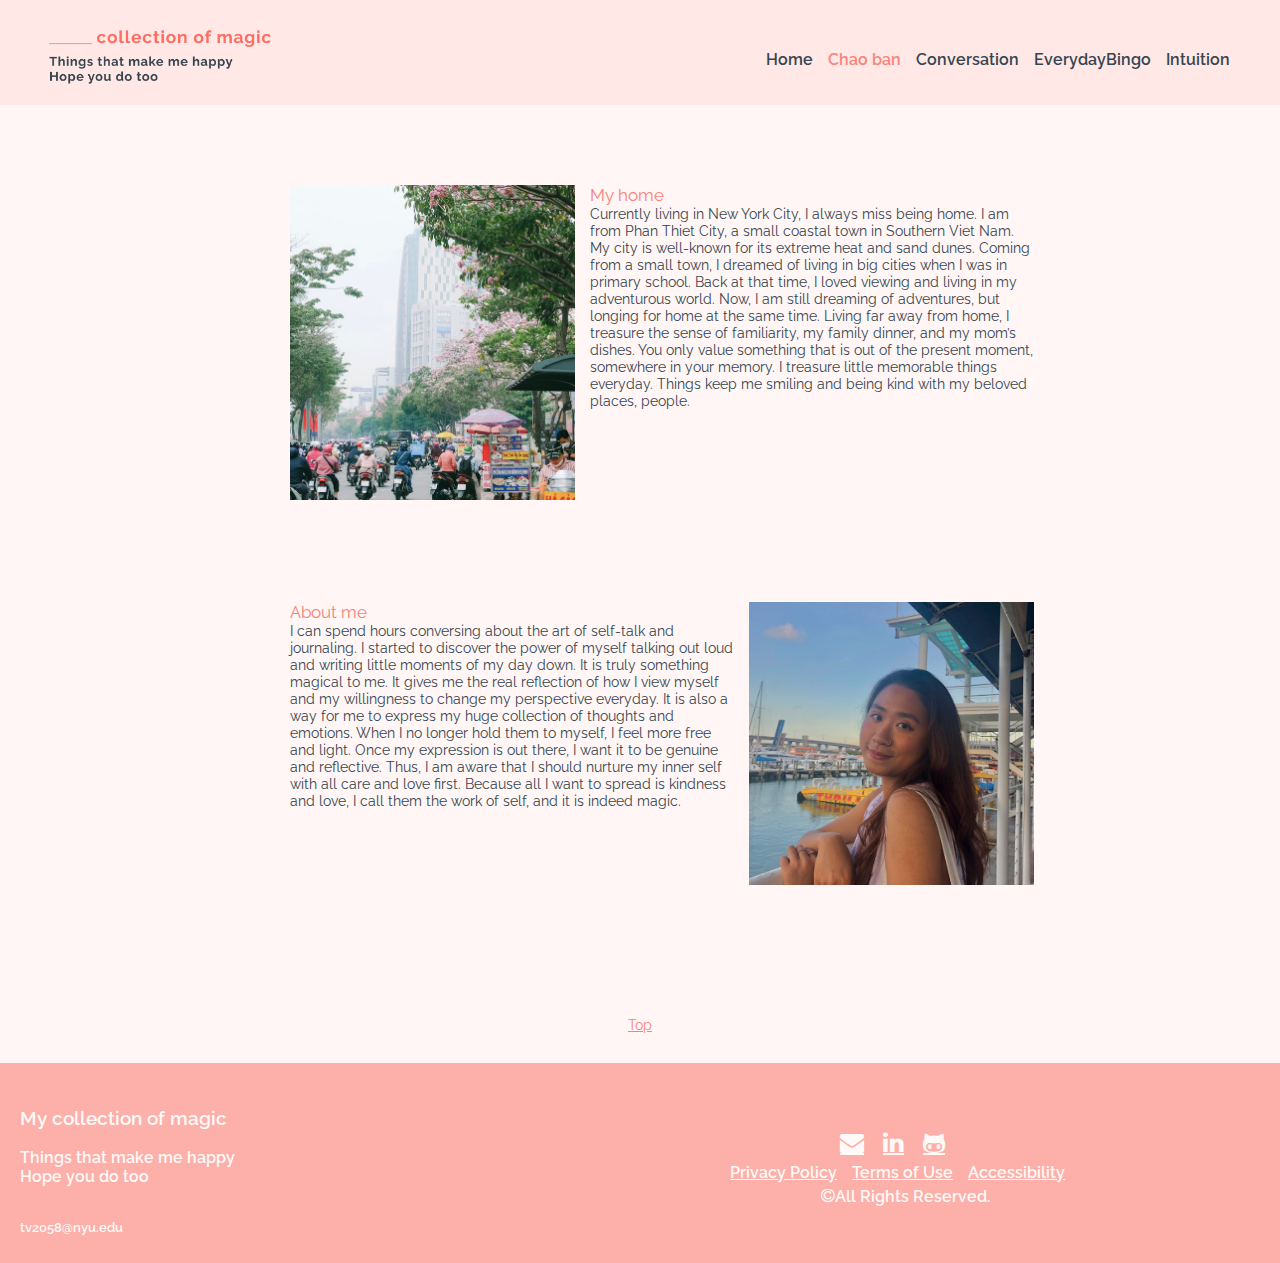
<file: page-2.html>
<!DOCTYPE html>
<html>

<head>
  <meta http-equiv="Content-Type" content="text/html; charset=UTF-8" />
  <meta name="viewport" content="width=device-width, initial-scale=1" />
  <link rel="stylesheet" href="https://cdnjs.cloudflare.com/ajax/libs/font-awesome/4.7.0/css/font-awesome.min.css" />
  <link rel="stylesheet" type="text/css" href="./assets/stylesheets/styles.css" />
  <title>Chao ban</title>
  <style>
    div{
      width: 80%;
      border: transparent; 
      display: flex;
      justify-content: center; 
    }
    div.a {
      word-wrap: break-word; 
    }
    @font-face {
      font-family: "Font Family 1";
      src: url("./Font/Raleway-SemiBold.ttf") format("truetype");
    }
    @font-face {
      font-family: "Font Family 2";
      src: url("./Font/Raleway-Regular.ttf") format("truetype");
    }
    .font-class1 {
      font-family: "Font Family 1", Raleway-SemiBold;
    }
    .font-class2 {
     font-family: "Font Family 2", Raleway-Regular;
     font-size: 0.9em; 
    }

  </style>
</head>

<body style="background-color: #fff6f5">
  <header style="background-color: #fff6f5;"> 
    <a class="logo" href="index.html"><span>____ collection of magic</span></a>
    <nav>
      <ul>
        <li>
          <a href="index.html">Home</a>
        </li>
        <li class="active-page">
          <a href="#" style="color:#f88379">Chao ban</a>
        </li>
        <li>
          <a href="page-3.html">Conversation</a>
        </li>
        <li>
          <a href="page-4.html">EverydayBingo</a>
        </li>
        <li>
          <a href="page-5.html">Intuition</a>
        </li>
      </ul>
      <div class="dropdown">
        <button class="dropbtn">Menu</button>
        <div class="dropdown-content">
          <a href="index.html">Home</a>
          <a class="active-menu-item" href="#" style="color:#f88379">Chao ban</a>
          <a href="page-3.html">Conversation</a>
          <a href="page-4.html">EverydayBingo</a>
          <a href="page-5.html">Intuition</a>
          <a href="page-6.html">My recent happiest moments</a>
        </div>
      </div>
    </nav>
  </header>
  <article style="width: 100%; padding-top: 80px; padding-left: 250px;">
    <div class="a font-class2">
      <p>
        <img class="size01 float-left padding-right" src="assets/images/city.png"
          alt="Saigon, Vietnam" />
          <span class="font-class2" style="color: #f88379; font-size: 1.2em;">My home</span>
        <br> 
        Currently living in New York City, I always miss being home. I am from Phan Thiet City, a small coastal town in Southern Viet Nam. My city is well-known for its extreme heat and sand dunes. Coming from a small town, I dreamed of living in big cities when I was in primary school. Back at that time, I loved viewing and living in my adventurous world. Now, I am still dreaming of adventures, but longing for home at the same time. Living far away from home, I treasure the sense of familiarity, my family dinner, and my mom’s dishes. You only value something that is out of the present moment, somewhere in your memory. I treasure little memorable things everyday. Things keep me smiling and being kind with my beloved places, people. 

      </br> 
      </p>
    </div>
    </article>
  <article style="width: 100%; padding-top: 50px; padding-left: 250px; padding-bottom: 50px;">
    <div class="a font-class2" style="height: 80%;">
      <p>
        <img class="size01 float-right padding-left" src="assets/images/me.png"
          alt="Me" />
        <span class="font-class2" style="color: #f88379; font-size: 1.2em;">About me</span>
        <br>
        I can spend hours conversing about the art of self-talk and journaling. I started to discover the power of myself talking out loud and writing little moments of my day down. It is truly something magical to me. It gives me the real reflection of how I view myself and my willingness to change my perspective everyday. It is also a way for me to express my huge collection of thoughts and emotions. When I no longer hold them to myself, I feel more free and light. Once my expression is out there, I want it to be genuine and reflective. Thus, I am aware that I should nurture my inner self with all care and love first. Because all I want to spread is kindness and love, I call them the work of self, and it is indeed magic. 
      </p>
    </div>
  </article>
   <div class="to-top font-class2"><a href="#" style="color: #f88379">Top</a></div>
   <footer class="font-class1 float-left padding-right" style="background-color: #fcb0a9; color: #36454F; height: 200px; width: 50%;">
      <h3 style="padding-top: 25px; padding-left: 20px; color: #fff9f7;"> My collection of magic</h3>
      <p style="padding-left: 20px; color: #fff9f7">Things that make me happy
      </br>
      Hope you do too 
    </p>
      <h5 style="padding-top: 10px; padding-left: 20px; color: #fff9f7">tv2058@nyu.edu</h5>
    </footer>
    <footer class= "font-class1 float-right padding-left" style="text-align:center; background-color: #fcb0a9; color: #fff9f7; height: 200px; width: 50%;">
        <div class="icon-horizontal" style="padding-top: 70px; color: #fff9f7; text-align:center"></div>
          <!-- Pinterest -->
          <a href="https://www.pinterest.com/" target="_blank" class="fa fa-envelope fa-lg fa-2x hover-color padding-right" style="color: #fff9f7; font-size: 1.5em;"></a>
          <!-- Linkedin -->
          <a href="https://www.linkedin.com/" target="_blank" class="fa fa-linkedin fa-lg fa-2x hover-color padding-right" style="color: #fff9f7; font-size: 1.5em"></a>
          <!-- GitHub -->
          <a href="https://www.github.com/" target="_blank" class="fa fa-github-alt fa-lg fa-2x hover-color padding-right" style="color: #fff9f7; font-size: 1.5em; padding-right: 150px;"></a>
        </div>
        <div class="copy-right" style="padding-top: 10px; font-size: 1em">
          <a href="#" target="_blank" class="hover-color padding-right" style="color: #fff9f7">Privacy Policy</a>
          <a href="#" target="_blank" class="hover-color padding-right" style="color: #fff9f7;">Terms of Use</a>
          <a href="#" target="_blank" class="hover-color padding-right" style="color: #fff9f7">Accessibility</a>
        </div>
        <div class="copy-right hover-color" style="text-align: center; padding-top: 5px;"><span class="fa fa-copyright"></span> All Rights
          Reserved.</div>
      </footer> 

</html>
</file>
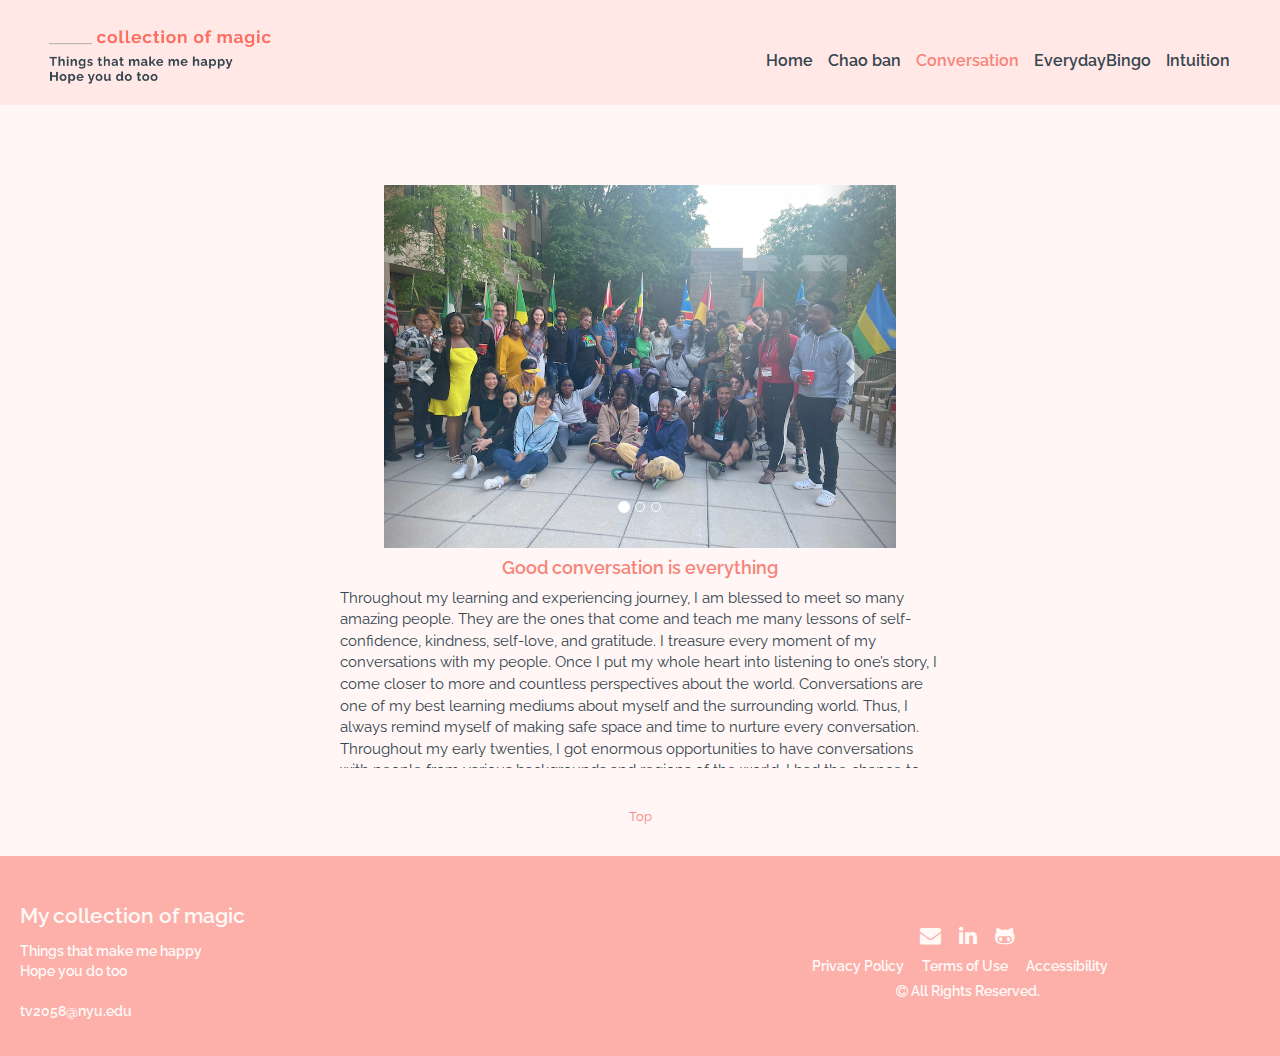
<file: page-3.html>
<!DOCTYPE html>
<html>

<head>
  <meta http-equiv="Content-Type" content="text/html; charset=UTF-8" />
  <meta name="viewport" content="width=device-width, initial-scale=1" />
  <link rel="stylesheet" href="https://cdnjs.cloudflare.com/ajax/libs/font-awesome/4.7.0/css/font-awesome.min.css" />
  <link rel="stylesheet" type="text/css" href="./assets/stylesheets/styles.css" />
  <link rel="stylesheet" href="https://maxcdn.bootstrapcdn.com/bootstrap/3.4.1/css/bootstrap.min.css" />
  <style>
    section>div.carousel-area {
      width: 40%;
      margin: auto; 
    }
    @font-face {
      font-family: "Font Family 1";
      src: url("./Font/Raleway-SemiBold.ttf") format("truetype");
    }
    @font-face {
      font-family: "Font Family 2";
      src: url("./Font/Raleway-Regular.ttf") format("truetype");
    }
    .font-class1 {
      font-family: "Font Family 1", Raleway-SemiBold;
    }
    .font-class2 {
     font-family: "Font Family 2", Raleway-Regular;
     font-size: 0.9em; 
    }
    div.scrolling {
      width: 600px;
      height: 180px; 
      margin: auto; 
      border: transparent; 
      overflow: auto; 
      /* auto - similar to scroll, but it adds scrollbars only when necessary */
      /* overflow is shortcut for overflow-y and overflow-x */
      /* https://www.w3schools.com/cssref/tryit.asp?filename=trycss3_overflow-x */
      /* https://www.w3schools.com/howto/howto_css_custom_scrollbar.asp */
    }
  </style>
  <title>Conversation</title>
</head>

<body style="background-color: #fff6f5">
  <header class="page-2 font-class1" style="font-size: 1.15em">
    <a class="logo" href="index.html"><span>____ collection of magic</span></a>
    <nav>
      <ul>
        <li>
          <a href="index.html">Home</a>
        </li>
        <li>
          <a href="page-2.html">Chao ban</a>
        </li>
        <li class="active-page">
          <a href="page-3.html" style="color:#f88379">Conversation</a>
        </li>
        <li>
          <a href="page-4.html">EverydayBingo</a>
        </li>
        <li>
          <a href="page-5.html">Intuition</a>
        </li>
      </ul>
      <div class="dropdown">
        <button class="dropbtn">Menu</button>
        <div class="dropdown-content">
          <a href="index.html">Home</a>
          <a href="page-2.html">Chao ban</a>
          <a class="active-menu-item" href="#" style="color:#f88379">Conversation/a>
          <a href="page-4.html">EverydayBingo</a>
          <a href="page-5.html">Intuition</a>
          <a href="page-6.html">My recent happiest moments</a>
        </div>
      </div>
    </nav>
  </header>
  <section style="padding-top:80px;">
    <div class="carousel-area">
      <div id="myCarousel" class="carousel slide" data-ride="carousel">
        <!-- Indicators -->
        <ol class="carousel-indicators">
          <li data-target="#myCarousel" data-slide-to="0" class="active"></li>
          <li data-target="#myCarousel" data-slide-to="1"></li>
          <li data-target="#myCarousel" data-slide-to="2"></li>
        </ol>

        <!-- Wrapper for slides -->
        <div class="carousel-inner">
          <div class="item active">
            <img src="./assets/images/pp1.png" alt="People" style="width:100%;"/>
            <div class="carousel-caption">
            
            </div>
          </div>

          <div class="item">
            <img src="./assets/images/pp2.png" alt="People" style="width:100%;"/>
            <div class="carousel-caption">
           
            </div>
          </div>

          <div class="item">
            <img src="./assets/images/pp3.png" alt="People" style="width:100%;"/>
            <div class="carousel-caption">
         
            </div>
          </div>
        </div>

        <!-- Left and right controls -->
        <a class="left carousel-control" href="#myCarousel" data-slide="prev">
          <span class="glyphicon glyphicon-chevron-left"></span>
          <span class="sr-only">Previous</span>
        </a>
        <a class="right carousel-control" href="#myCarousel" data-slide="next">
          <span class="glyphicon glyphicon-chevron-right"></span>
          <span class="sr-only">Next</span>
        </a>
      </div>
    </div>
  </section>

  <!-- jquery.min.js should be loaded before bootstrap.min.js because bootstrap's JavaScript requires jQueary -->
  <script type="text/JavaScript" src="https://ajax.googleapis.com/ajax/libs/jquery/3.5.1/jquery.min.js"></script>
  <script type="text/JavaScript" src="https://maxcdn.bootstrapcdn.com/bootstrap/3.4.1/js/bootstrap.min.js"></script>
  <!--<article style="width: 70%; float: left;">-->
    <article class="font-class2" style="color:#f88379; text-align: center;">
        <h4 class="font-class1">Good conversation is everything</h4>
    </article>
    <!--<section style="width: 30%; float: left; padding: 40px">-->
      <div class="font-class2 scrolling">
      <p class="font-class2" style="color: #36454F; font-size: 1.2em; font-weight: normal;">
        Throughout my learning and experiencing journey, I am blessed to meet so many amazing people. They are the ones that come and teach me many lessons of self-confidence, kindness, self-love, and gratitude. I treasure every moment of my conversations with my people. Once I put my whole heart into listening to one’s story, I come closer to more and countless perspectives about the world. Conversations are one of my best learning mediums about myself and the surrounding world. Thus, I always remind myself of making safe space and time to nurture every conversation. Throughout my early twenties, I got enormous opportunities to have conversations with people from various backgrounds and regions of the world. I had the chance to learn more about the world through their lens and perspectives. It is their stories that encourage me to step out, go explore the world, and do something great! </div> 
    </p> 
    
  <div class="to-top font-class2"><a href="#" style="color: #f88379">Top</a></div>
  <footer class="font-class1 float-left padding-right" style="background-color: #fcb0a9; height: 200px; width: 50%;">
    <p style="padding-top: 45px; padding-left: 20px; color: #fff9f7; font-size: 1.5em;"> My collection of magic</p>
    <p style="padding-left: 20px; color: #fff9f7">Things that make me happy
    </br>
    Hope you do too
  </p>
    <p style="padding-top: 10px; padding-left: 20px; color: #fff9f7">tv2058@nyu.edu</p>
  </footer>
  <footer class= "font-class1 float-right padding-left" style="text-align:center; background-color: #fcb0a9; color: #fff9f7; height: 200px; width: 50%;">
      <div class="icon-horizontal" style="padding-top: 70px; color: #fff9f7; text-align:center"></div>
        <!-- Pinterest -->
        <a href="https://www.pinterest.com/" target="_blank" class="fa fa-envelope fa-lg fa-2x hover-color padding-right" style="color: #fff9f7; font-size: 1.5em;"></a>
        <!-- Linkedin -->
        <a href="https://www.linkedin.com/" target="_blank" class="fa fa-linkedin fa-lg fa-2x hover-color padding-right" style="color: #fff9f7; font-size: 1.5em"></a>
        <!-- GitHub -->
        <a href="https://www.github.com/" target="_blank" class="fa fa-github-alt fa-lg fa-2x hover-color padding-right" style="color: #fff9f7; font-size: 1.5em; padding-right: 0"></a>
      </div>
      <div class="copy-right" style="padding-top: 10px; font-size: 1em">
        <a href="#" target="_blank" class="hover-color padding-right" style="color: #fff9f7">Privacy Policy</a>
        <a href="#" target="_blank" class="hover-color padding-right" style="color: #fff9f7;">Terms of Use</a>
        <a href="#" target="_blank" class="hover-color padding-right" style="color: #fff9f7">Accessibility</a>
      </div>
      <div class="copy-right hover-color" style="text-align: center; padding-top: 5px;"><span class="fa fa-copyright"></span> All Rights
        Reserved.</div>
    </footer>
</body>

</html>
</file>
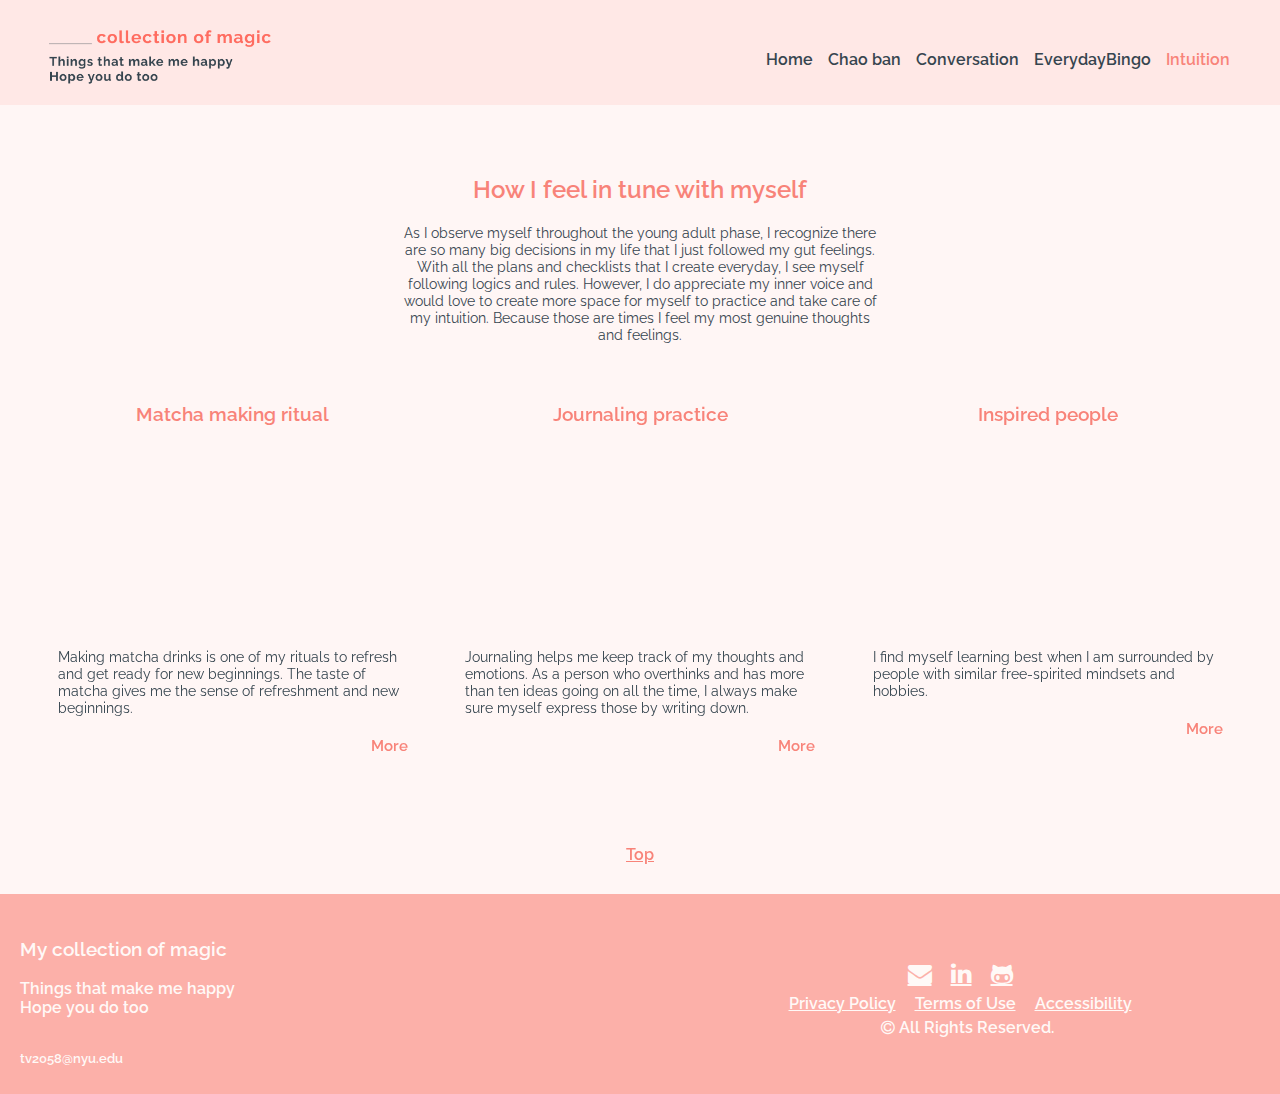
<file: page-5.html>
<!DOCTYPE html>
<html>

<head>
  <meta http-equiv="Content-Type" content="text/html; charset=UTF-8" />
  <meta name="viewport" content="width=device-width, initial-scale=1" />
  <link rel="stylesheet" href="https://cdnjs.cloudflare.com/ajax/libs/font-awesome/4.7.0/css/font-awesome.min.css" />
  <link rel="stylesheet" type="text/css" href="./assets/stylesheets/styles.css" />
  <style>
    .flex-container {
      display: flex;
      flex-wrap: wrap;
      flex-direction: row;
      justify-content: space-evenly;
      padding: 0;
    }

    .accordion {
      color: #00a2ff;
      cursor: pointer;
      font-size: 15px;
      padding-bottom: 10px;
    }

    .active,
    .accordion:hover {
      color: #339999;
    }

    .panel {
      display: none;
      overflow: hidden;
    }
    @font-face {
      font-family: "Font Family 1";
      src: url("./Font/Raleway-SemiBold.ttf") format("truetype");
    }
    @font-face {
      font-family: "Font Family 2";
      src: url("./Font/Raleway-Regular.ttf") format("truetype");
    }
    .font-class1 {
      font-family: "Font Family 1", Raleway-SemiBold;
    }
    .font-class2 {
     font-family: "Font Family 2", Raleway-Regular;
     font-size: 0.9em; 
    }
  </style>
  <title>Intuition</title>
</head>

<body style="background-color: #fff6f5">
  <header class="page-5 font-class1" style="font-size: 1.02em">
    <a class="logo" href="index.html"><span>____ collection of magic</span></a>
    <nav>
      <ul>
        <li>
          <a href="index.html">Home</a>
        </li>
        <li>
          <a href="page-2.html">Chao ban</a>
        </li>
        <li>
          <a href="page-3.html">Conversation</a>
        </li>
        <li>
          <a href="page-4.html">EverydayBingo</a>
        </li>
        <li class="active-page">
          <a href="page-5.html" style="color:#f88379">Intuition</a>
        </li>
      </ul>
      <div class="dropdown">
        <button class="dropbtn">Menu</button>
        <div class="dropdown-content">
          <a href="index.html">Home</a>
          <a href="food.html">Chao ban</a>
          <a href="page-3.html">Conversation</a>
          <a href="page-4.html">EverydayBingo</a>
          <a class="active-menu-item" href="#" style="color:#f88379">Intuition</a>
          <a href="page-6.html">My recent happiest moments</a>
        </div>
      </div>
    </nav>
  </header>
  <section>
    <h2 class="font-class1" style="text-align: center; color: #f88379; padding-top: 50px;">How I feel in tune with myself</h2>
    <p class="font-class2" style="color: #36454F; text-align: center; padding-left: 400px; padding-right: 400px;">As I observe myself throughout the young adult phase, I recognize there are so many big decisions in my life that I just followed my gut feelings. With all the plans and checklists that I create everyday, I see myself following logics and rules. However, I do appreciate my inner voice and would love to create more space for myself to practice and take care of my intuition. Because those are times I feel my most genuine thoughts and feelings.</p>
    <div class="flex-container">
      <!-- start with 1 video and add more to watch the alignment of flex display -->
      <div style="width: 350px; word-wrap: break-word; padding-top: 20px; padding-bottom: 50px;">
        <h3 style="text-align: center; color: #f88379;">Matcha making ritual</h3>
        <iframe width="350" height="200" src="https://www.youtube.com/embed/dgldbbjscEs" title="YouTube video" 
          frameborder="0" allow="accelerometer; autoplay; clipboard-write; encrypted-media;">
        </iframe>
        <p class="font-class2">
          Making matcha drinks is one of my rituals to refresh and get ready for new beginnings. The taste of matcha gives me the sense of refreshment and new beginnings.</p>
        <p class="panel font-class2">
          I sometimes have matcha with milk, both hot and cold. I also make myself matcha tea for an afternoon rewind. Matcha is also my go to replacement for coffee!
        </p>
        <div class="accordion" style="text-align: right; color: #f88379;">More</div>
     </div>
     <div style="width: 350px; word-wrap: break-word; padding-top: 20px; padding-bottom: 50px;">
      <h3 style="text-align: center; color: #f88379;">Journaling practice</h3>
      <iframe width="350" height="200" src="https://www.youtube.com/embed/qqGzscpJ3n8" title="YouTube video" 
        frameborder="0" allow="accelerometer; autoplay; clipboard-write; encrypted-media;">
      </iframe>
      <p class="font-class2">
        Journaling helps me keep track of my thoughts and emotions. As a person who overthinks and has more than ten ideas going on all the time, I always make sure myself express those by writing down.</p>
      <p class="panel font-class2">
        Besides those busy times, I keep practicing journaling even in my most neutral state. It helps me appreciate present moments and stay focused. I have three different journals: one to record my daily days, another to write down my thoughts in Vietnamese to fully express them, the last to write my very last thoughts before bed.
      </p>
      <div class="accordion" style="text-align: right; color: #f88379">More</div>
     </div>
     <div style="width: 350px; word-wrap: break-word; padding-top: 20px; padding-bottom: 50px;">
      <h3 style="text-align: center; color: #f88379;">Inspired people</h3>
      <iframe width="350" height="200" src="https://www.youtube.com/embed/5Bg4TzJuhzg" title="YouTube video"
        frameborder="0" allow="accelerometer; autoplay; clipboard-write; encrypted-media;">
      </iframe>
      <p class="font-class2">
        I find myself learning best when I am surrounded by people with similar free-spirited mindsets and hobbies.</p>
      <p class="panel font-class2">
        I often share my thoughts and new ideas with friends when I feel my strong intuition to execute them. Besides, I follow some youtubers whose energy flow matches mine. I admire how they show up to the world, to their people, and to their life moments. 
      </p>
      <div class="accordion" style="text-align: right; color: #f88379">More</div>
     </div>
    </div>
  </section>
  <div class="to-top"><a href="#" style="color: #f88379">Top</a></div>
  <footer class="font-class1 float-left padding-right" style="background-color: #fcb0a9; color: #36454F; height: 200px; width: 50%;">
    <h3 style="padding-top: 25px; padding-left: 20px; color: #fff9f7;"> My collection of magic</h3>
    <p style="padding-left: 20px; color: #fff9f7">Things that make me happy
    </br>
    Hope you do too 
  </p>
    <h5 style="padding-top: 10px; padding-left: 20px; color: #fff9f7">tv2058@nyu.edu</h5>
  </footer>
  <footer class= "font-class1 float-right padding-left" style="text-align:center; background-color: #fcb0a9; color: #fff9f7; height: 200px; width: 50%;">
      <div class="icon-horizontal" style="padding-top: 70px; color: #fff9f7; text-align:center"></div>
        <!-- Pinterest -->
        <a href="https://www.pinterest.com/" target="_blank" class="fa fa-envelope fa-lg fa-2x hover-color padding-right" style="color: #fff9f7; font-size: 1.5em;"></a>
        <!-- Linkedin -->
        <a href="https://www.linkedin.com/" target="_blank" class="fa fa-linkedin fa-lg fa-2x hover-color padding-right" style="color: #fff9f7; font-size: 1.5em"></a>
        <!-- GitHub -->
        <a href="https://www.github.com/" target="_blank" class="fa fa-github-alt fa-lg fa-2x hover-color padding-right" style="color: #fff9f7; font-size: 1.5em;"></a>
      </div>
      <div class="copy-right" style="padding-top: 10px; font-size: 1em">
        <a href="#" target="_blank" class="hover-color padding-right" style="color: #fff9f7">Privacy Policy</a>
        <a href="#" target="_blank" class="hover-color padding-right" style="color: #fff9f7;">Terms of Use</a>
        <a href="#" target="_blank" class="hover-color padding-right" style="color: #fff9f7">Accessibility</a>
      </div>
      <div class="copy-right hover-color" style="text-align: center; padding-top: 5px;"><span class="fa fa-copyright"></span> All Rights
        Reserved.</div>
    </footer> 
</body>
<script>
  var acc = document.getElementsByClassName("accordion");
  var i;
  for (i = 0; i < acc.length; i++) {
    acc[i].addEventListener("click", function () {
      this.classList.toggle("active");
      var panel = this.previousElementSibling;
      if (panel.style.display === "block") {
        panel.style.display = "none";
        this.innerHTML = "More";
      } else {
        panel.style.display = "block";
        this.innerHTML = "Less";
      }
    });
  }
</script>
</html>
</file>
<file: assets/stylesheets/styles.css>
* {
  /* Defines how the width and height of an element are calculated: should they include padding and borders, or not. */
  /* box-sizing: border-box; Width and height apply to all parts of the element: content, padding and borders */
  /* box-sizing: content-box; Width and height only apply to the content of the element */
  box-sizing: border-box;
}
@font-face {
  font-family: "Font Family 1";
  src: url("./font/Raleway-SemiBold.ttf") format("truetype");
}

@font-face {
  font-family: "Font Family 2";
  src: url("./font/Raleway-Regular.ttf") format("truetype");
}

/* BEG styling for logo on top */
body {
  margin: 0;
  font-family: "Font Family 1";
  background-color: #FFE8E6; 
}

header a.logo {
  position: absolute;
  display: block;
  width: 30%;
  height: 85px;
  background: url(../images/Logo.png) no-repeat 0 0;
  background-size: 60%;
  z-index: 1;
  top: 20px;
  left: 45px;
  background-color: #FFE8E6; 
}
header a.logo span {
  display: none;
}

header a.logo:hover {
  opacity: 0.8;
}

nav {
  display: block;
  width: 100%;
  height: 105px;
  background-color: #FFE8E6;
  padding: 45px 0px 0px 180px; 
}
/* END styling for logo on top */

/* BEG styling navigation bar */
body {
  margin: 0;
  font-family: "Font Family 1", Raleway Semi-bold;
}

nav ul {
  position: absolute; 
  right: 35px; 
  list-style: none;
  margin: 0;
  padding: 0px 0px 0px 50px;
  padding-right: 5px;
}

nav ul::after {
  content: "";
  display: block;
  clear: both;
}

nav > ul > li {
  float: left;
}

nav ul li a {
  display: inline-block;
  color: #36454F;
  padding: 5px 10px 10px 5px;
  text-decoration: none;
  width: auto;
}

/* styling hover nav item */
nav ul li a:hover {
  background-color: transparent;
  text-decoration: none;
  color: #f88379;
}

.active-page {
  background-color: transparent;
  color: #f88379;
}

.active-menu-item {
  background-color: transparent;
  color: #f88379;
}

/* END styling navigation bar */

/********** BEG for dropdown menu in small screen **********/
.dropdown {
  position: absolute;
  display: none;
  top: 0; /* top right bottom left work with position:absolute, set an absolute position where to put the dropdown menu */
  right: 0px;
}

.dropbtn {
  background-color: transparent;
  color: #36454F;
  padding: 21px;
  font-size: 16px;
  border: none;
  cursor: pointer;
  line-height: normal; /* do this override/cascade the line-height set in carousel plugin */
}

.dropdown-content {
  display: none; /* set display to none, so dropdown menu won't show till hover dropdown */
  position: absolute;
  right: 0;
  background-color: #FFE8E6;
  min-width: 280px;
  box-shadow: #f88379;
  z-index: 1;
}

.dropdown-content a {
  color: #36454F;
  padding: 12px 16px;
  text-decoration: none;
  display: block;
  text-align: center;
  line-height: normal; /* do this override/cascade the line-height set in carousel plugin */
}

.dropdown-content a:hover {
  background-color: #FFE8E6;
  color: #f88379; 
}

.dropdown:hover .dropdown-content {
  display: block;
}

.dropdown:hover {
  background-color: transparent;
  color: #f88379; 
}
/********** END for dropdown menu in small screen **********/

/* BEG styling hero screen*/
.home-page {
  min-width: 85%;
  min-height: 85%;
  position: fixed;
  right:50px;
  left: 50px;  
  Bottom: 25px;
  width: auto;
  height: auto;
  background: #FFE8E6 url(../images/homepage.png) no-repeat center;
  background-size: cover;
  z-index: -1;
}
.hero-text {
  text-align: center; 
  color: #f88379;
  font-size: 1.5em;
  margin-top: 30px;

}
/* END styling hero screen*/


/* BEG styling headings */
#id h2 {
  margin: 0px 0px 1em 0px;
  color: #f88379;
  font-size: 1.5em;
}

p {
  margin: 0px 0px 1.5em 0px;
  color: #36454F;
  font-size: 1em;
  font-weight: normal;
}
/* END styling headings */

/* BEG styling images */
img.size01 {
  max-width: 300px;
  padding-bottom: 30px;
}
img.extraright {
  max-width: 300px; 
  padding-bottom: 10px; 
  position: absolute; 
  right: 15px;
}

img.size02 {
  max-width: 400px;
  padding-bottom: 15px;
}

.padding-right {
  padding-right: 15px;
}

.padding-left {
  padding-left: 15px;
}

.float-left {
  float: left;
}

.float-right {
  float: right;
}

.text-left{
  position: absolute;
  top: 70px
}

.to-top {
  width: 100%;
  padding: 30px;
  display: flex;
  justify-content: center;
}

/* END styling images */

/* set padding from browser edges for content */
article > div {
/* padding: top right bottom left */
padding: 0px 40px 0px 40px;
}
footer > div.social-icon {
  padding: 30px;
  display: flex;
  justify-content: center;
}

@media screen and (max-width: 750px) {
  /*header {
    height: 240px;
  }*/
  header a.logo {
    width: 120px;
    height: 44px;
  }
  /*** for carousel area ***/
  section > div.carousel-area {
    width: 100%;
    float: none;
    margin-bottom: 40px;
    /* padding: top right bottom left */
    padding: 0px 40px 30px 40px;
    border-right: none;
    border-bottom: 1px solid #555;
  }
  /*** for carousel area ***/
  article {
    width: 100%;
    float: none;
    margin-bottom: 40px;
  }
  article > div {
    margin: 0px 40px;
    /* padding: top right bottom left */
    padding: 0px 0px 30px 0px;
    border-right: none;
    border-bottom: 1px solid #555;
  }
  aside {
    width: 100%;
    float: none;
  }

  nav {
    /* padding: top right bottom left */
    padding: 60px 0px 0px 20px;
  }
  nav > ul {
    padding-left: 0px;
    padding-right: 20px;
  }
  nav > ul > li > a {
    /* padding: top right bottom left */
    padding: 8px 12px 10px 12px;
  }
  .flex-container > div {
    width: 25%;
  }
  .flex-container > span > h2 {
    text-align: center;
    padding-left: 8px;
    padding-right: 8px;
  }
  video {
    display: none;
  }
}

/********** BEG for dropdown menu in small screen **********/
@media screen and (max-width: 500px) {
  nav > ul {
    display: none;
  }
  header.chao-ban {
    background: #ffe8e6; /* top center bottom - 1/3 of the image full height */
    background-size: cover;
    height: 200px;
  }
  header.page-3 {
    /* add you own header here */
  }
  header.page-4 {
    /* add you own header here */
  }
  header.page-5 {
    /* add you own header here */
  }
  header.page-6 {
    /* add you own header here */
  }
  .dropdown {
    display: block;
  }
  .flex-container > div {
    width: 50%;
  }
  aside > div > div.scrolling {
    height: 300px;
  }
}
/********** END for dropdown menu in small screen **********/
</file>
